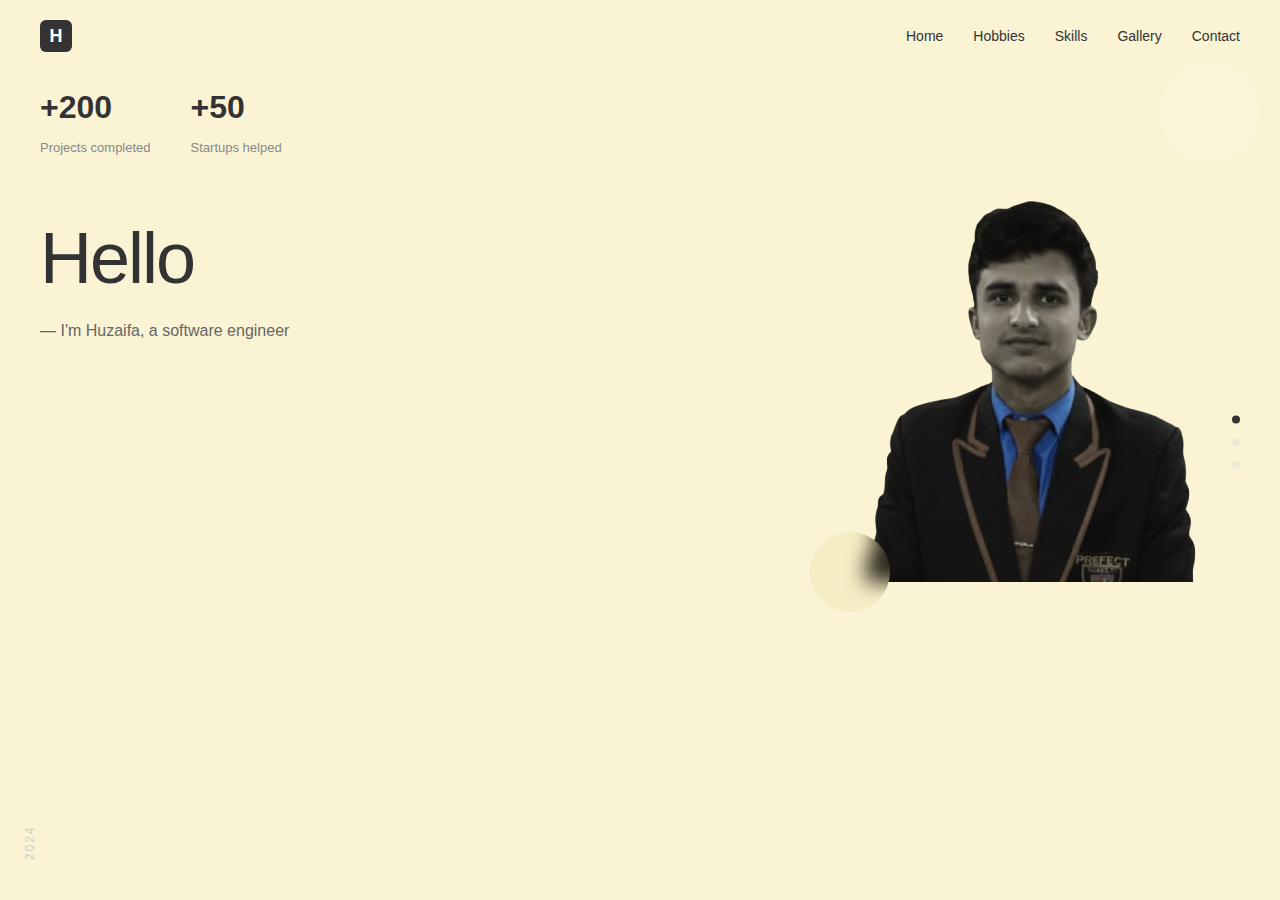
<file: index.html>
<!DOCTYPE html>
<html lang="en">
<head>
  <meta charset="UTF-8">
  <meta name="viewport" content="width=device-width, initial-scale=1.0">
  <title>Huzaifa Hanif - Portfolio</title>
  <link rel="stylesheet" href="css/style.css">
</head>
<body>
  <div class="main-container clearfix">
    <nav>
      <div class="logo-box"><span>H</span></div>
      <div class="nav-links">
        <a href="index.html">Home</a>
        <a href="hobbies.html">Hobbies</a>
        <a href="skills.html">Skills</a>
        <a href="gallery.html">Gallery</a>
        <a href="contact.html">Contact</a>
      </div>
    </nav>

    <div class="left-content">
      <div class="stats clearfix">
        <div class="stat">
          <h2>+200</h2>
          <p>Projects completed</p>
        </div>
        <div class="stat">
          <h2>+50</h2>
          <p>Startups helped</p>
        </div>
      </div>
      <h1>Hello</h1>
      <p class="subtitle">— I'm Huzaifa, a software engineer</p>
    </div>

    <div class="right-content">
      <img src="images/me.png" alt="Huzaifa Hanif">
      <div class="circle circle-top"></div>
      <div class="circle circle-bottom"></div>
    </div>

    <div class="side-dots">
      <div class="nav-dot active"></div>
      <div class="nav-dot"></div>
      <div class="nav-dot"></div>
    </div>

    <div class="year">2024</div>
  </div>
</body>
</html>
</file>
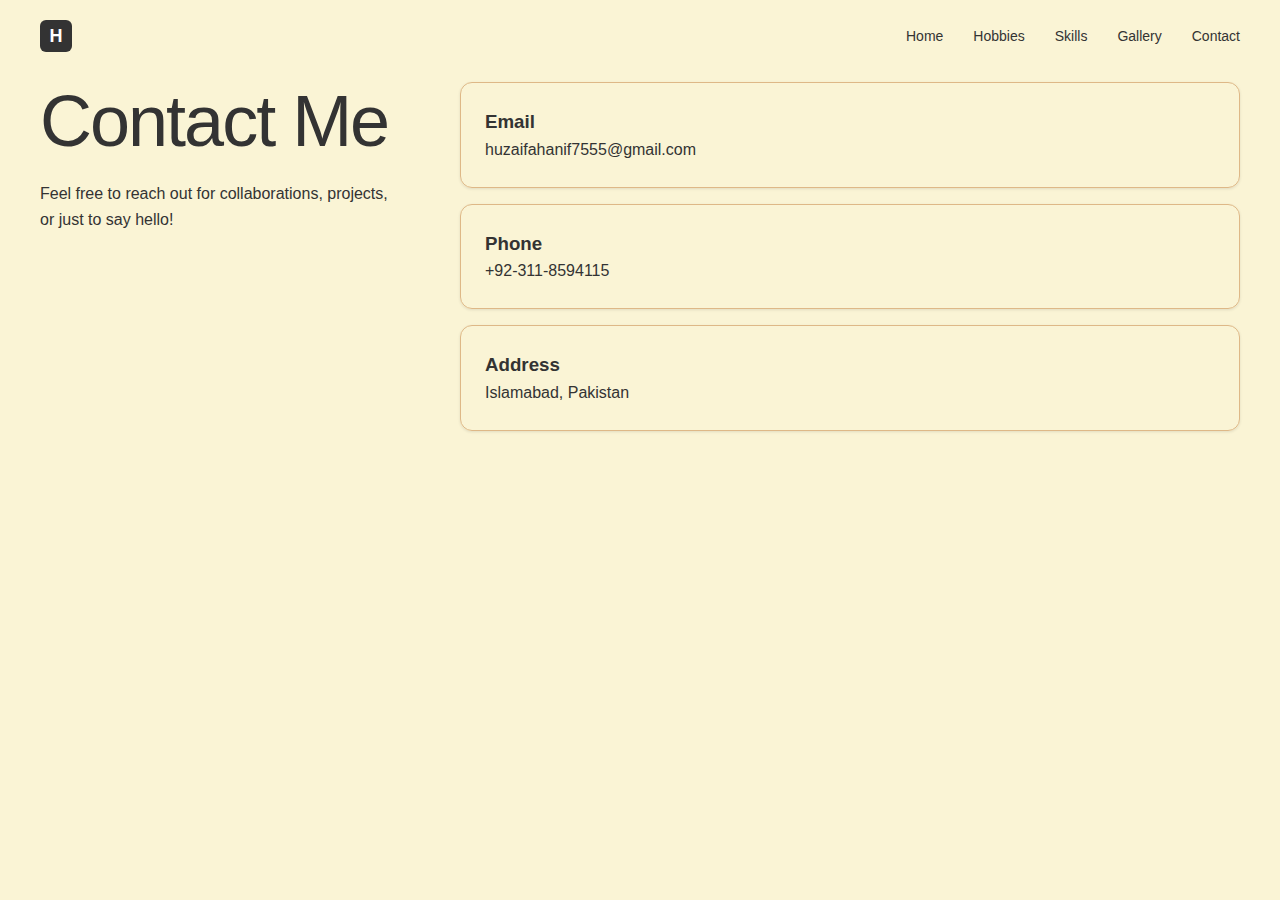
<file: contact.html>
<!DOCTYPE html>
<html lang="en">

<head>
    <meta charset="UTF-8">
    <meta name="viewport" content="width=device-width, initial-scale=1.0">
    <title>Huzaifa Hanif - Contact</title>
    <link rel="stylesheet" href="css/style.css">
</head>

<body>
    <div class="main-container clearfix">
        <nav>
            <div class="logo-box"><span>H</span></div>
            <div class="nav-links">
                <a href="index.html">Home</a>
                <a href="hobbies.html">Hobbies</a>
                <a href="skills.html">Skills</a>
                <a href="gallery.html">Gallery</a>
                <a href="contact.html">Contact</a>
            </div>
        </nav>

        <div class="left-column">
            <h1>Contact Me</h1>
            <p>Feel free to reach out for collaborations, projects, or just to say hello!</p>
        </div>

        <div class="right-column">
            <div class="contact-item">
                <h3>Email</h3>
                <p><a href="mailto:huzaifahanif7555@gmail.com">huzaifahanif7555@gmail.com</a></p>
            </div>
            <div class="contact-item">
                <h3>Phone</h3>
                <p><a href="tel:+923118594115">+92-311-8594115</a></p>
            </div>
            <div class="contact-item">
                <h3>Address</h3>
                <p>Islamabad, Pakistan</p>
            </div>
        </div>

    </div>
</body>

</html>
</file>
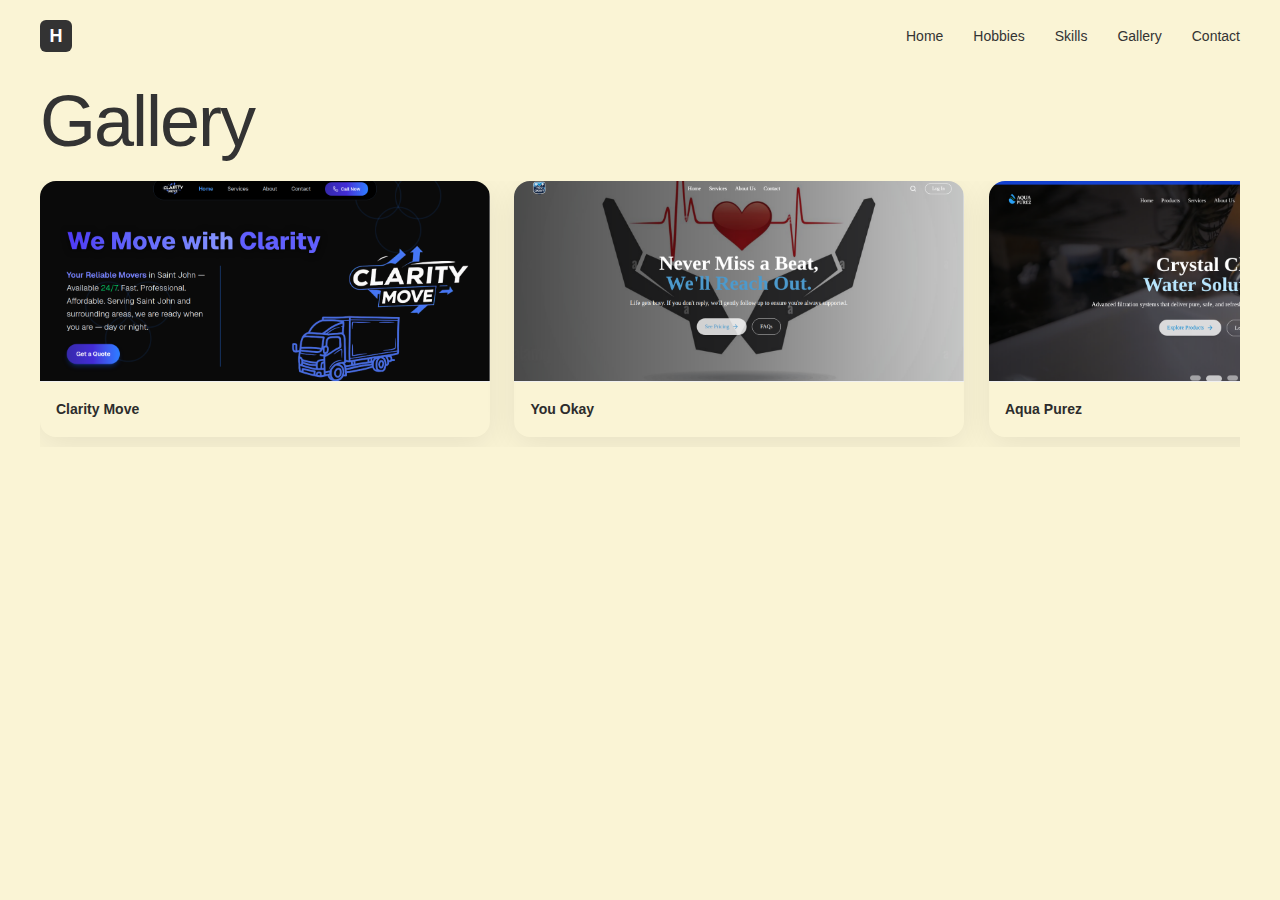
<file: gallery.html>
<!DOCTYPE html>
<html lang="en">
<head>
  <meta charset="UTF-8">
  <meta name="viewport" content="width=device-width, initial-scale=1.0">
  <title>Huzaifa Hanif - Gallery</title>
  <link rel="stylesheet" href="css/style.css">
</head>
<body>
  <div class="main-container clearfix">
    <nav>
      <div class="logo-box"><span>H</span></div>
      <div class="nav-links">
        <a href="index.html">Home</a>
        <a href="hobbies.html">Hobbies</a>
        <a href="skills.html">Skills</a>
        <a href="gallery.html">Gallery</a>
        <a href="contact.html">Contact</a>
      </div>
    </nav>

    <h1>Gallery</h1>
    <div class="gallery-scroll">
      <div class="gallery-item">
        <img src="images/image.png" alt="Gallery 1">
        <div class="gallery-caption">Clarity Move</div>
      </div>
      <div class="gallery-item">
        <img src="images/youok.png" alt="Gallery 1">
        <div class="gallery-caption">You Okay</div>
      </div>
      <div class="gallery-item">
        <img src="images/aqua.png" alt="Gallery 2">
        <div class="gallery-caption">Aqua Purez</div>
      </div>
      <div class="gallery-item">
        <img src="images/hotel.png" alt="Gallery 2">
        <div class="gallery-caption">Hotel booking site</div>
      </div>
      <div class="gallery-item">
        <img src="images/ha.png" alt="Gallery 3">
        <div class="gallery-caption">HA Softwares</div>
      </div>
    </div>
  </div>
</body>
</html>
</file>
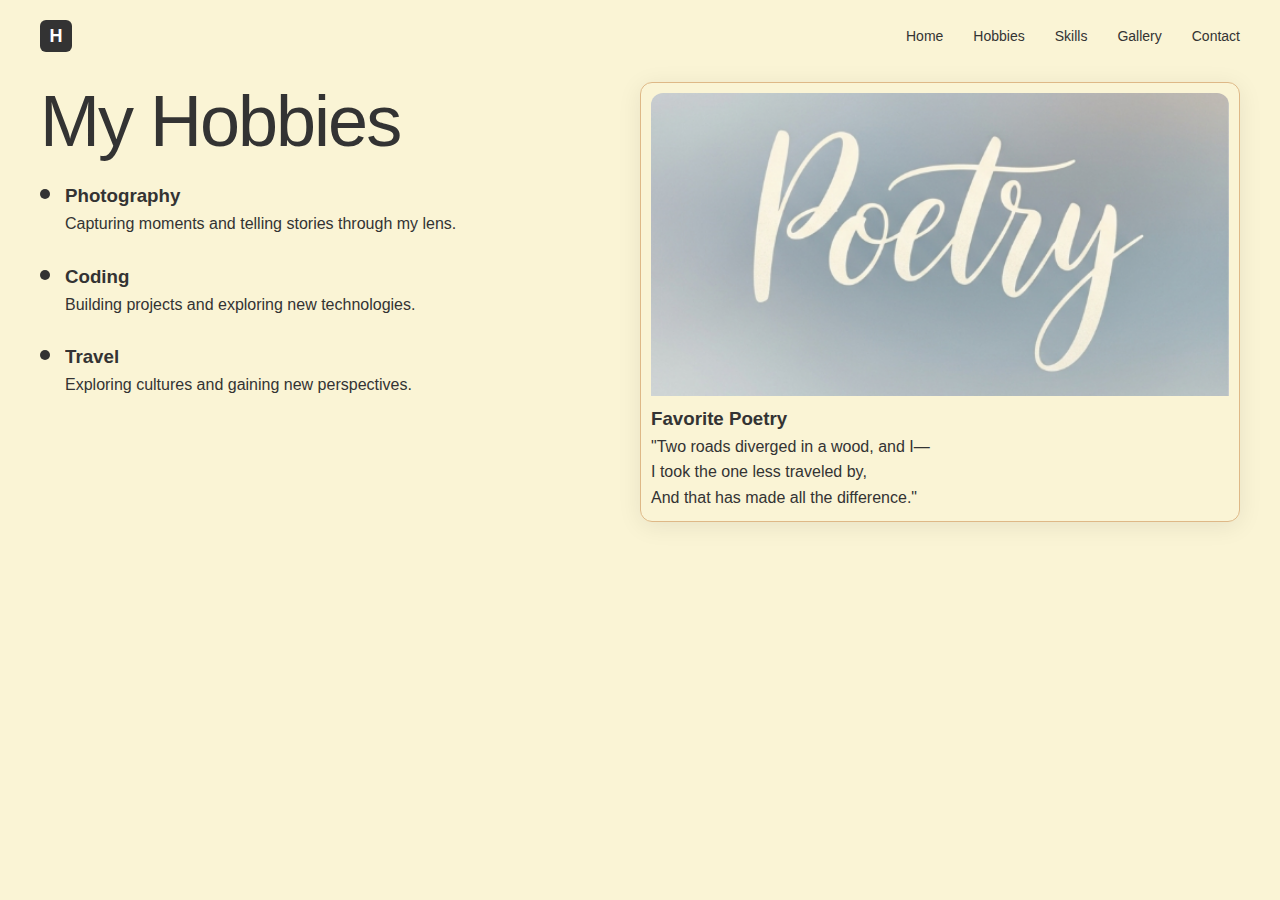
<file: hobbies.html>
<!DOCTYPE html>
<html lang="en">
<head>
  <meta charset="UTF-8">
  <meta name="viewport" content="width=device-width, initial-scale=1.0">
  <title>Huzaifa Hanif - Hobbies</title>
  <link rel="stylesheet" href="css/style.css">
</head>
<body>
  <div class="main-container clearfix">
    <nav>
      <div class="logo-box"><span>H</span></div>
      <div class="nav-links">
        <a href="index.html">Home</a>
        <a href="hobbies.html">Hobbies</a>
        <a href="skills.html">Skills</a>
        <a href="gallery.html">Gallery</a>
        <a href="contact.html">Contact</a>
      </div>
    </nav>

    <div class="left-section">
      <h1>My Hobbies</h1>
      <ul class="hobby-list">
        <li class="hobby-item clearfix">
          <span class="hobby-bullet"></span>
          <div class="hobby-content">
            <h3>Photography</h3>
            <p>Capturing moments and telling stories through my lens.</p>
          </div>
        </li>
        <li class="hobby-item clearfix">
          <span class="hobby-bullet"></span>
          <div class="hobby-content">
            <h3>Coding</h3>
            <p>Building projects and exploring new technologies.</p>
          </div>
        </li>
        <li class="hobby-item clearfix">
          <span class="hobby-bullet"></span>
          <div class="hobby-content">
            <h3>Travel</h3>
            <p>Exploring cultures and gaining new perspectives.</p>
          </div>
        </li>
      </ul>
    </div>

    <div class="right-section">
      <div class="poetry-card">
        <img src="images/poetry.png" alt="Poetry inspiration">
        <div class="poetry-text">
          <h3>Favorite Poetry</h3>
          <p>"Two roads diverged in a wood, and I—<br>
             I took the one less traveled by,<br>
             And that has made all the difference."</p>
        </div>
      </div>
    </div>
  </div>
</body>
</html>
</file>
<file: css/style.css>
/* Reset + Base */
* {
  margin: 0;
  padding: 0;
  box-sizing: border-box;
  transition: all 0.3s ease;
}

body {
  font-family: 'Inter', -apple-system, BlinkMacSystemFont, sans-serif;
  background: rgb(250, 244, 213);
  min-height: 100vh;
  overflow-x: hidden;
  color: #333;
  line-height: 1.6;
}

/* Navbar */
nav {
  display: flex;
  justify-content: space-between;
  align-items: center;
  position: relative;
  z-index: 100;
  margin-bottom: 30px;
}

.logo-box {
  width: 32px;
  height: 32px;
  background: #333;
  border-radius: 6px;
  display: flex;
  align-items: center;
  justify-content: center;
  margin-right: 20px;
}

.logo-box span {
  color: white;
  font-size: 18px;
  font-weight: 600;
}

.nav-links {
  display: flex;
  gap: 30px;
  align-items: center;
}

.nav-links a {
  text-decoration: none;
  color: #333;
  font-weight: 400;
  font-size: 14px;
  transition: color 0.3s;
}

button {
  background: none;
  border: 1px solid #ddd;
  padding: 8px 20px;
  border-radius: 20px;
  font-size: 14px;
  color: #666;
  cursor: pointer;
}

/* Hover Effects */
a:hover {
  color: #d4af37 !important;
}
button:hover {
  background: #d4af37 !important;
  color: white !important;
  border-color: #d4af37 !important;
}

/* Main Layout (index page) */
.main-container {
  margin: 0 auto;
  min-height: 100vh;
  position: relative;
  box-shadow: 0 0 50px rgba(0,0,0,0.1);
  padding: 20px 40px;
}

.left-content {
  float: left;
  max-width: 500px;
}

.right-content {
  float: right;
  width: 400px;
  height: 500px;
  position: relative;
}

.right-content img {
  width: 100%;
  height: 100%;
  object-fit: cover;
  border-radius: 20px;
}

.clearfix::after {
  content: "";
  display: block;
  clear: both;
}

/* Stats */
.stats {
  margin-bottom: 60px;
}
.stat {
  float: left;
  margin-right: 40px;
}
.stat h2 {
  font-size: 32px;
  font-weight: 600;
  margin-bottom: 5px;
}
.stat p {
  font-size: 13px;
  color: #888;
}

/* Headings */
h1 {
  font-size: 72px;
  font-weight: 300;
  margin: 0 0 20px 0;
  line-height: 1.1;
  letter-spacing: -2px;
}

.subtitle {
  font-size: 16px;
  color: #666;
  margin-bottom: 60px;
  font-weight: 400;
}

/* Decorative Circles */
.circle {
  position: absolute;
  border-radius: 50%;
  backdrop-filter: blur(10px);
}
.circle-top {
  top: -20px;
  right: -20px;
  width: 100px;
  height: 100px;
  background: rgba(255,255,255,0.1);
}
.circle-bottom {
  bottom: -30px;
  left: -30px;
  width: 80px;
  height: 80px;
  background: rgba(212,175,55,0.1);
}

/* Navigation dots */
.side-dots {
  position: absolute;
  right: 40px;
  top: 50%;
  transform: translateY(-50%);
}
.nav-dot {
  width: 8px;
  height: 8px;
  border-radius: 50%;
  background: #ddd;
  margin-bottom: 15px;
  opacity: 0.5;
}
.nav-dot.active {
  background: #333;
  opacity: 1;
}
.nav-dot:hover {
  background: #d4af37 !important;
  transform: scale(1.2);
}

/* Year indicator */
.year {
  position: absolute;
  left: 40px;
  bottom: 40px;
  transform: rotate(-90deg);
  transform-origin: left bottom;
  color: #ccc;
  font-size: 12px;
  font-weight: 300;
  letter-spacing: 2px;
}

/* Reuseable for hobbies, gallery, contact */
.container {
  max-width: 1200px;
  margin: 40px auto;
  padding: 0 40px;
}

/* Floats for hobbies page */
.left-section {
  float: left;
  width: 45%;
}
.right-section {
  float: right;
  width: 50%;
}
.poetry-card {
  border-radius: 12px;
  border: burlywood 1px solid;
  overflow: hidden;
  box-shadow: 0 4px 25px rgba(0, 0, 0, 0.08);
  padding: 10px;
}
.poetry-card img {
    border-radius: 12px 12px 0 0;
  width: 100%;
}
.hobby-list {
  list-style: none;
}
.hobby-item {
  margin-bottom: 25px;
}
.hobby-bullet {
  float: left;
  width: 10px;
  height: 10px;
  margin-right: 15px;
  margin-top: 8px;
  border-radius: 50%;
  background: #333;
}
.hobby-content {
  overflow: hidden; /* clears float */
}

/* Gallery */
.gallery-scroll {
  overflow-x: auto;
  white-space: nowrap;
  padding-bottom: 10px;
}

.gallery-item {
  display: inline-block;
  vertical-align: top;
  width: 450px;
  margin-right: 20px;
  border-radius: 16px;
  overflow: hidden;                 
  box-shadow: 0 8px 32px rgba(0,0,0,0.08);
  transition: all 0.4s cubic-bezier(0.4,0,0.2,1);
}

.gallery-scroll {
  overflow-x: auto;
  white-space: nowrap;
  padding-bottom: 10px;

  scrollbar-width: none;      
  -ms-overflow-style: none; 
}

.gallery-scroll::-webkit-scrollbar {
  display: none;              
}

.gallery-item:hover {
  transform: translateY(-8px);
  box-shadow: 0 20px 60px rgba(0,0,0,0.15);
}

.gallery-item img {
  width: 100%;
  height: 200px;
  object-fit: cover;
  display: block;
}

.gallery-caption {
  padding: 16px;
  font-size: 14px;
  font-weight: 600;
  color: #2c2c2c;
  border-top: 1px solid #f0f0f0;
}


/* Contact page floats */
.left-column {
  float: left;
  width: 30%;
}
.right-column {
  float: right;
  width: 65%;
}
.contact-item {
  border: burlywood 1px solid;
  padding: 24px;
  margin-bottom: 16px;
  border-radius: 12px;
  box-shadow: 0 1px 3px rgba(0, 0, 0, 0.1);
}
.contact-item a {
  color: inherit;
  text-decoration: none;
}

.contact-item a:hover {
  text-decoration: underline;
}

.skills-page .container {
  margin: 10px 50px;
  padding: 0;
  /* note: clearfix class should be used on container in HTML */
}

/* Use floats (keeps the rest of the site unaffected) */
.skills-page .left-column {
  float: left;
  width: 35%;
  display: flex;
  flex-direction: column;
  gap: 16px;
}

.skills-page .right-column {
  float: right;
  width: 62%;
  display: block;
  gap: 16px;
}

/* Keep the card styling identical to other cards */
.skills-page .skill-item {
  padding: 20px;
  border-radius: 12px;
  border: burlywood 1px solid;
  box-shadow: 0 1px 3px rgba(0,0,0,0.1);
  display: flex;
  justify-content: space-between;
  align-items: flex-start;
  transition: transform 0.28s cubic-bezier(.2,.9,.2,1), box-shadow 0.28s;
  overflow: hidden;
}

/* Hover-lift effect to match gallery cards */
.skills-page .skill-item:hover {
  transform: translateY(-8px);
  box-shadow: 0 18px 48px rgba(0,0,0,0.14);
}

/* Span/large card keeps min height */
.skills-page .span-2 {
  min-height: 300px;
  box-sizing: border-box;
}

/* portfolio images inside skill card */
.skills-page .portfolio-images {
  display: flex;
  gap: 8px;
  margin-bottom: 12px;
}
.skills-page .portfolio-img {
  width: 70px;
  height: 50px;
  border-radius: 8px;
  flex: 0 0 auto;
}

/* ensure floats are cleared */
.skills-page .clearfix::after {
  content: "";
  display: block;
  clear: both;
}
</file>
